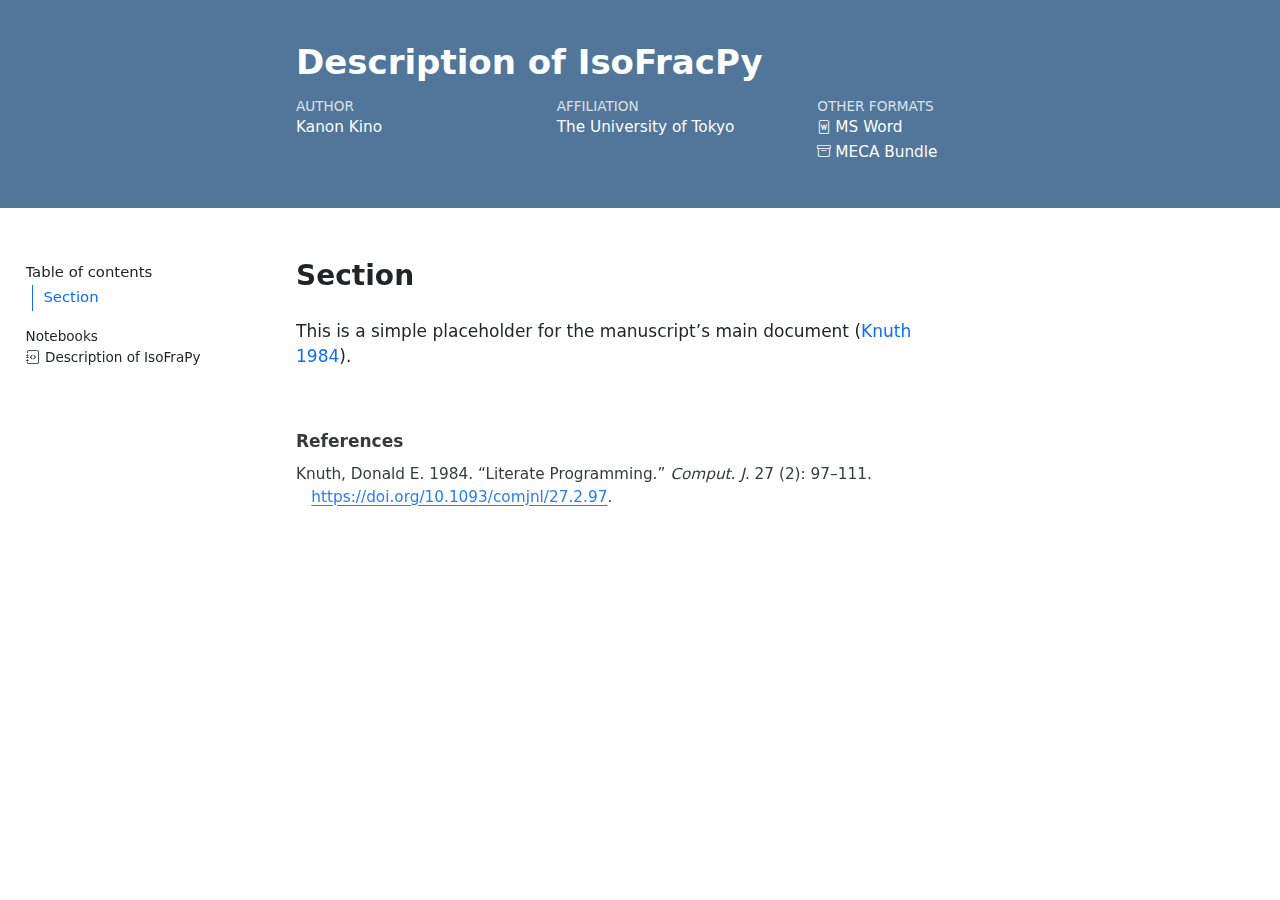
<file: manuscript/_manuscript/index.html>
<!DOCTYPE html>
<html xmlns="http://www.w3.org/1999/xhtml" lang="en" xml:lang="en"><head>

<meta charset="utf-8">
<meta name="generator" content="quarto-1.6.40">

<meta name="viewport" content="width=device-width, initial-scale=1.0, user-scalable=yes">


<title>Description of IsoFracPy</title>
<style>
code{white-space: pre-wrap;}
span.smallcaps{font-variant: small-caps;}
div.columns{display: flex; gap: min(4vw, 1.5em);}
div.column{flex: auto; overflow-x: auto;}
div.hanging-indent{margin-left: 1.5em; text-indent: -1.5em;}
ul.task-list{list-style: none;}
ul.task-list li input[type="checkbox"] {
  width: 0.8em;
  margin: 0 0.8em 0.2em -1em; /* quarto-specific, see https://github.com/quarto-dev/quarto-cli/issues/4556 */ 
  vertical-align: middle;
}
/* CSS for citations */
div.csl-bib-body { }
div.csl-entry {
  clear: both;
  margin-bottom: 0em;
}
.hanging-indent div.csl-entry {
  margin-left:2em;
  text-indent:-2em;
}
div.csl-left-margin {
  min-width:2em;
  float:left;
}
div.csl-right-inline {
  margin-left:2em;
  padding-left:1em;
}
div.csl-indent {
  margin-left: 2em;
}</style>


<script src="site_libs/clipboard/clipboard.min.js"></script>
<script src="site_libs/quarto-html/quarto.js"></script>
<script src="site_libs/quarto-html/popper.min.js"></script>
<script src="site_libs/quarto-html/tippy.umd.min.js"></script>
<script src="site_libs/quarto-html/anchor.min.js"></script>
<link href="site_libs/quarto-html/tippy.css" rel="stylesheet">
<link href="site_libs/quarto-html/quarto-syntax-highlighting-549806ee2085284f45b00abea8c6df48.css" rel="stylesheet" id="quarto-text-highlighting-styles">
<script src="site_libs/bootstrap/bootstrap.min.js"></script>
<link href="site_libs/bootstrap/bootstrap-icons.css" rel="stylesheet">
<link href="site_libs/bootstrap/bootstrap-def314685997ae775ed87effcd90cd1a.min.css" rel="stylesheet" append-hash="true" id="quarto-bootstrap" data-mode="light">
<script async="" src="https://hypothes.is/embed.js"></script>
<script>
  window.document.addEventListener("DOMContentLoaded", function (_event) {
    document.body.classList.add('hypothesis-enabled');
  });
</script>


<meta name="citation_title" content="Description of IsoFracPy">
<meta name="citation_author" content="Kanon Kino">
<meta name="citation_language" content="en">
<meta name="citation_reference" content="citation_title=Literate Programming;,citation_author=Donald E. Knuth;,citation_publication_date=1984-05;,citation_cover_date=1984-05;,citation_year=1984;,citation_fulltext_html_url=https://doi.org/10.1093/comjnl/27.2.97;,citation_issue=2;,citation_doi=10.1093/comjnl/27.2.97;,citation_issn=0010-4620;,citation_volume=27;,citation_journal_title=Comput. J.;,citation_publisher=Oxford University Press, Inc.;">
</head>

<body>

<header id="title-block-header" class="quarto-title-block default toc-left page-columns page-full">
  <div class="quarto-title-banner page-columns page-full">
    <div class="quarto-title column-body">
      <h1 class="title">Description of IsoFracPy</h1>
          </div>

    
    <div class="quarto-title-meta-container">
      <div class="quarto-title-meta-column-start">
            <div class="quarto-title-meta-author">
          <div class="quarto-title-meta-heading">Author</div>
          <div class="quarto-title-meta-heading">Affiliation</div>
          
                <div class="quarto-title-meta-contents">
            <p class="author">Kanon Kino </p>
          </div>
                <div class="quarto-title-meta-contents">
                    <p class="affiliation">
                        The University of Tokyo
                      </p>
                  </div>
                    </div>
        
        <div class="quarto-title-meta">

                      
          
                
              </div>
      </div>
      <div class="quarto-title-meta-column-end quarto-other-formats-target">
      <div class="quarto-alternate-formats"><div class="quarto-title-meta-heading">Other Formats</div><div class="quarto-title-meta-contents"><p><a href="index.docx"><i class="bi bi-file-word"></i>MS Word</a></p></div><div class="quarto-title-meta-contents"><p><a href="index-meca.zip" data-meca-link="true"><i class="bi bi-archive"></i>MECA Bundle</a></p></div></div></div>
    </div>



    <div class="quarto-other-links-text-target">
    </div>  </div>
</header><div id="quarto-content" class="page-columns page-rows-contents page-layout-article toc-left">
<div id="quarto-sidebar-toc-left" class="sidebar toc-left">
  <nav id="TOC" role="doc-toc" class="toc-active">
    <h2 id="toc-title">Table of contents</h2>
   
  <ul>
  <li><a href="#section" id="toc-section" class="nav-link active" data-scroll-target="#section">Section</a></li>
  </ul>
<div class="quarto-alternate-notebooks"><h2>Notebooks</h2><ul><li><a href="basics-preview.html"><i class="bi bi-journal-code"></i>Description of IsoFraPy</a></li></ul></div></nav>
</div>
<div id="quarto-margin-sidebar" class="sidebar margin-sidebar zindex-bottom">
</div>
<main class="content quarto-banner-title-block" id="quarto-document-content">



  


<section id="section" class="level2">
<h2 class="anchored" data-anchor-id="section">Section</h2>
<p>This is a simple placeholder for the manuscript’s main document <span class="citation" data-cites="knuth84">(<a href="#ref-knuth84" role="doc-biblioref">Knuth 1984</a>)</span>.</p>

</section>

<div id="quarto-appendix" class="default"><section class="quarto-appendix-contents" role="doc-bibliography" id="quarto-bibliography"><h2 class="anchored quarto-appendix-heading">References</h2><div id="refs" class="references csl-bib-body hanging-indent" data-entry-spacing="0" role="list">
<div id="ref-knuth84" class="csl-entry" role="listitem">
Knuth, Donald E. 1984. <span>“Literate Programming.”</span> <em>Comput. J.</em> 27 (2): 97–111. <a href="https://doi.org/10.1093/comjnl/27.2.97">https://doi.org/10.1093/comjnl/27.2.97</a>.
</div>
</div></section></div></main>
<!-- /main column -->
<script id="quarto-html-after-body" type="application/javascript">
window.document.addEventListener("DOMContentLoaded", function (event) {
  const toggleBodyColorMode = (bsSheetEl) => {
    const mode = bsSheetEl.getAttribute("data-mode");
    const bodyEl = window.document.querySelector("body");
    if (mode === "dark") {
      bodyEl.classList.add("quarto-dark");
      bodyEl.classList.remove("quarto-light");
    } else {
      bodyEl.classList.add("quarto-light");
      bodyEl.classList.remove("quarto-dark");
    }
  }
  const toggleBodyColorPrimary = () => {
    const bsSheetEl = window.document.querySelector("link#quarto-bootstrap");
    if (bsSheetEl) {
      toggleBodyColorMode(bsSheetEl);
    }
  }
  toggleBodyColorPrimary();  
  const icon = "";
  const anchorJS = new window.AnchorJS();
  anchorJS.options = {
    placement: 'right',
    icon: icon
  };
  anchorJS.add('.anchored');
  const isCodeAnnotation = (el) => {
    for (const clz of el.classList) {
      if (clz.startsWith('code-annotation-')) {                     
        return true;
      }
    }
    return false;
  }
  const onCopySuccess = function(e) {
    // button target
    const button = e.trigger;
    // don't keep focus
    button.blur();
    // flash "checked"
    button.classList.add('code-copy-button-checked');
    var currentTitle = button.getAttribute("title");
    button.setAttribute("title", "Copied!");
    let tooltip;
    if (window.bootstrap) {
      button.setAttribute("data-bs-toggle", "tooltip");
      button.setAttribute("data-bs-placement", "left");
      button.setAttribute("data-bs-title", "Copied!");
      tooltip = new bootstrap.Tooltip(button, 
        { trigger: "manual", 
          customClass: "code-copy-button-tooltip",
          offset: [0, -8]});
      tooltip.show();    
    }
    setTimeout(function() {
      if (tooltip) {
        tooltip.hide();
        button.removeAttribute("data-bs-title");
        button.removeAttribute("data-bs-toggle");
        button.removeAttribute("data-bs-placement");
      }
      button.setAttribute("title", currentTitle);
      button.classList.remove('code-copy-button-checked');
    }, 1000);
    // clear code selection
    e.clearSelection();
  }
  const getTextToCopy = function(trigger) {
      const codeEl = trigger.previousElementSibling.cloneNode(true);
      for (const childEl of codeEl.children) {
        if (isCodeAnnotation(childEl)) {
          childEl.remove();
        }
      }
      return codeEl.innerText;
  }
  const clipboard = new window.ClipboardJS('.code-copy-button:not([data-in-quarto-modal])', {
    text: getTextToCopy
  });
  clipboard.on('success', onCopySuccess);
  if (window.document.getElementById('quarto-embedded-source-code-modal')) {
    const clipboardModal = new window.ClipboardJS('.code-copy-button[data-in-quarto-modal]', {
      text: getTextToCopy,
      container: window.document.getElementById('quarto-embedded-source-code-modal')
    });
    clipboardModal.on('success', onCopySuccess);
  }
    var localhostRegex = new RegExp(/^(?:http|https):\/\/localhost\:?[0-9]*\//);
    var mailtoRegex = new RegExp(/^mailto:/);
      var filterRegex = new RegExp('/' + window.location.host + '/');
    var isInternal = (href) => {
        return filterRegex.test(href) || localhostRegex.test(href) || mailtoRegex.test(href);
    }
    // Inspect non-navigation links and adorn them if external
 	var links = window.document.querySelectorAll('a[href]:not(.nav-link):not(.navbar-brand):not(.toc-action):not(.sidebar-link):not(.sidebar-item-toggle):not(.pagination-link):not(.no-external):not([aria-hidden]):not(.dropdown-item):not(.quarto-navigation-tool):not(.about-link)');
    for (var i=0; i<links.length; i++) {
      const link = links[i];
      if (!isInternal(link.href)) {
        // undo the damage that might have been done by quarto-nav.js in the case of
        // links that we want to consider external
        if (link.dataset.originalHref !== undefined) {
          link.href = link.dataset.originalHref;
        }
      }
    }
  function tippyHover(el, contentFn, onTriggerFn, onUntriggerFn) {
    const config = {
      allowHTML: true,
      maxWidth: 500,
      delay: 100,
      arrow: false,
      appendTo: function(el) {
          return el.parentElement;
      },
      interactive: true,
      interactiveBorder: 10,
      theme: 'quarto',
      placement: 'bottom-start',
    };
    if (contentFn) {
      config.content = contentFn;
    }
    if (onTriggerFn) {
      config.onTrigger = onTriggerFn;
    }
    if (onUntriggerFn) {
      config.onUntrigger = onUntriggerFn;
    }
    window.tippy(el, config); 
  }
  const noterefs = window.document.querySelectorAll('a[role="doc-noteref"]');
  for (var i=0; i<noterefs.length; i++) {
    const ref = noterefs[i];
    tippyHover(ref, function() {
      // use id or data attribute instead here
      let href = ref.getAttribute('data-footnote-href') || ref.getAttribute('href');
      try { href = new URL(href).hash; } catch {}
      const id = href.replace(/^#\/?/, "");
      const note = window.document.getElementById(id);
      if (note) {
        return note.innerHTML;
      } else {
        return "";
      }
    });
  }
  const xrefs = window.document.querySelectorAll('a.quarto-xref');
  const processXRef = (id, note) => {
    // Strip column container classes
    const stripColumnClz = (el) => {
      el.classList.remove("page-full", "page-columns");
      if (el.children) {
        for (const child of el.children) {
          stripColumnClz(child);
        }
      }
    }
    stripColumnClz(note)
    if (id === null || id.startsWith('sec-')) {
      // Special case sections, only their first couple elements
      const container = document.createElement("div");
      if (note.children && note.children.length > 2) {
        container.appendChild(note.children[0].cloneNode(true));
        for (let i = 1; i < note.children.length; i++) {
          const child = note.children[i];
          if (child.tagName === "P" && child.innerText === "") {
            continue;
          } else {
            container.appendChild(child.cloneNode(true));
            break;
          }
        }
        if (window.Quarto?.typesetMath) {
          window.Quarto.typesetMath(container);
        }
        return container.innerHTML
      } else {
        if (window.Quarto?.typesetMath) {
          window.Quarto.typesetMath(note);
        }
        return note.innerHTML;
      }
    } else {
      // Remove any anchor links if they are present
      const anchorLink = note.querySelector('a.anchorjs-link');
      if (anchorLink) {
        anchorLink.remove();
      }
      if (window.Quarto?.typesetMath) {
        window.Quarto.typesetMath(note);
      }
      if (note.classList.contains("callout")) {
        return note.outerHTML;
      } else {
        return note.innerHTML;
      }
    }
  }
  for (var i=0; i<xrefs.length; i++) {
    const xref = xrefs[i];
    tippyHover(xref, undefined, function(instance) {
      instance.disable();
      let url = xref.getAttribute('href');
      let hash = undefined; 
      if (url.startsWith('#')) {
        hash = url;
      } else {
        try { hash = new URL(url).hash; } catch {}
      }
      if (hash) {
        const id = hash.replace(/^#\/?/, "");
        const note = window.document.getElementById(id);
        if (note !== null) {
          try {
            const html = processXRef(id, note.cloneNode(true));
            instance.setContent(html);
          } finally {
            instance.enable();
            instance.show();
          }
        } else {
          // See if we can fetch this
          fetch(url.split('#')[0])
          .then(res => res.text())
          .then(html => {
            const parser = new DOMParser();
            const htmlDoc = parser.parseFromString(html, "text/html");
            const note = htmlDoc.getElementById(id);
            if (note !== null) {
              const html = processXRef(id, note);
              instance.setContent(html);
            } 
          }).finally(() => {
            instance.enable();
            instance.show();
          });
        }
      } else {
        // See if we can fetch a full url (with no hash to target)
        // This is a special case and we should probably do some content thinning / targeting
        fetch(url)
        .then(res => res.text())
        .then(html => {
          const parser = new DOMParser();
          const htmlDoc = parser.parseFromString(html, "text/html");
          const note = htmlDoc.querySelector('main.content');
          if (note !== null) {
            // This should only happen for chapter cross references
            // (since there is no id in the URL)
            // remove the first header
            if (note.children.length > 0 && note.children[0].tagName === "HEADER") {
              note.children[0].remove();
            }
            const html = processXRef(null, note);
            instance.setContent(html);
          } 
        }).finally(() => {
          instance.enable();
          instance.show();
        });
      }
    }, function(instance) {
    });
  }
      let selectedAnnoteEl;
      const selectorForAnnotation = ( cell, annotation) => {
        let cellAttr = 'data-code-cell="' + cell + '"';
        let lineAttr = 'data-code-annotation="' +  annotation + '"';
        const selector = 'span[' + cellAttr + '][' + lineAttr + ']';
        return selector;
      }
      const selectCodeLines = (annoteEl) => {
        const doc = window.document;
        const targetCell = annoteEl.getAttribute("data-target-cell");
        const targetAnnotation = annoteEl.getAttribute("data-target-annotation");
        const annoteSpan = window.document.querySelector(selectorForAnnotation(targetCell, targetAnnotation));
        const lines = annoteSpan.getAttribute("data-code-lines").split(",");
        const lineIds = lines.map((line) => {
          return targetCell + "-" + line;
        })
        let top = null;
        let height = null;
        let parent = null;
        if (lineIds.length > 0) {
            //compute the position of the single el (top and bottom and make a div)
            const el = window.document.getElementById(lineIds[0]);
            top = el.offsetTop;
            height = el.offsetHeight;
            parent = el.parentElement.parentElement;
          if (lineIds.length > 1) {
            const lastEl = window.document.getElementById(lineIds[lineIds.length - 1]);
            const bottom = lastEl.offsetTop + lastEl.offsetHeight;
            height = bottom - top;
          }
          if (top !== null && height !== null && parent !== null) {
            // cook up a div (if necessary) and position it 
            let div = window.document.getElementById("code-annotation-line-highlight");
            if (div === null) {
              div = window.document.createElement("div");
              div.setAttribute("id", "code-annotation-line-highlight");
              div.style.position = 'absolute';
              parent.appendChild(div);
            }
            div.style.top = top - 2 + "px";
            div.style.height = height + 4 + "px";
            div.style.left = 0;
            let gutterDiv = window.document.getElementById("code-annotation-line-highlight-gutter");
            if (gutterDiv === null) {
              gutterDiv = window.document.createElement("div");
              gutterDiv.setAttribute("id", "code-annotation-line-highlight-gutter");
              gutterDiv.style.position = 'absolute';
              const codeCell = window.document.getElementById(targetCell);
              const gutter = codeCell.querySelector('.code-annotation-gutter');
              gutter.appendChild(gutterDiv);
            }
            gutterDiv.style.top = top - 2 + "px";
            gutterDiv.style.height = height + 4 + "px";
          }
          selectedAnnoteEl = annoteEl;
        }
      };
      const unselectCodeLines = () => {
        const elementsIds = ["code-annotation-line-highlight", "code-annotation-line-highlight-gutter"];
        elementsIds.forEach((elId) => {
          const div = window.document.getElementById(elId);
          if (div) {
            div.remove();
          }
        });
        selectedAnnoteEl = undefined;
      };
        // Handle positioning of the toggle
    window.addEventListener(
      "resize",
      throttle(() => {
        elRect = undefined;
        if (selectedAnnoteEl) {
          selectCodeLines(selectedAnnoteEl);
        }
      }, 10)
    );
    function throttle(fn, ms) {
    let throttle = false;
    let timer;
      return (...args) => {
        if(!throttle) { // first call gets through
            fn.apply(this, args);
            throttle = true;
        } else { // all the others get throttled
            if(timer) clearTimeout(timer); // cancel #2
            timer = setTimeout(() => {
              fn.apply(this, args);
              timer = throttle = false;
            }, ms);
        }
      };
    }
      // Attach click handler to the DT
      const annoteDls = window.document.querySelectorAll('dt[data-target-cell]');
      for (const annoteDlNode of annoteDls) {
        annoteDlNode.addEventListener('click', (event) => {
          const clickedEl = event.target;
          if (clickedEl !== selectedAnnoteEl) {
            unselectCodeLines();
            const activeEl = window.document.querySelector('dt[data-target-cell].code-annotation-active');
            if (activeEl) {
              activeEl.classList.remove('code-annotation-active');
            }
            selectCodeLines(clickedEl);
            clickedEl.classList.add('code-annotation-active');
          } else {
            // Unselect the line
            unselectCodeLines();
            clickedEl.classList.remove('code-annotation-active');
          }
        });
      }
  const findCites = (el) => {
    const parentEl = el.parentElement;
    if (parentEl) {
      const cites = parentEl.dataset.cites;
      if (cites) {
        return {
          el,
          cites: cites.split(' ')
        };
      } else {
        return findCites(el.parentElement)
      }
    } else {
      return undefined;
    }
  };
  var bibliorefs = window.document.querySelectorAll('a[role="doc-biblioref"]');
  for (var i=0; i<bibliorefs.length; i++) {
    const ref = bibliorefs[i];
    const citeInfo = findCites(ref);
    if (citeInfo) {
      tippyHover(citeInfo.el, function() {
        var popup = window.document.createElement('div');
        citeInfo.cites.forEach(function(cite) {
          var citeDiv = window.document.createElement('div');
          citeDiv.classList.add('hanging-indent');
          citeDiv.classList.add('csl-entry');
          var biblioDiv = window.document.getElementById('ref-' + cite);
          if (biblioDiv) {
            citeDiv.innerHTML = biblioDiv.innerHTML;
          }
          popup.appendChild(citeDiv);
        });
        return popup.innerHTML;
      });
    }
  }
});
</script>
</div> <!-- /content -->




</body></html>
</file>
<file: manuscript/_manuscript/site_libs/quarto-html/tippy.css>
.tippy-box[data-animation=fade][data-state=hidden]{opacity:0}[data-tippy-root]{max-width:calc(100vw - 10px)}.tippy-box{position:relative;background-color:#333;color:#fff;border-radius:4px;font-size:14px;line-height:1.4;white-space:normal;outline:0;transition-property:transform,visibility,opacity}.tippy-box[data-placement^=top]>.tippy-arrow{bottom:0}.tippy-box[data-placement^=top]>.tippy-arrow:before{bottom:-7px;left:0;border-width:8px 8px 0;border-top-color:initial;transform-origin:center top}.tippy-box[data-placement^=bottom]>.tippy-arrow{top:0}.tippy-box[data-placement^=bottom]>.tippy-arrow:before{top:-7px;left:0;border-width:0 8px 8px;border-bottom-color:initial;transform-origin:center bottom}.tippy-box[data-placement^=left]>.tippy-arrow{right:0}.tippy-box[data-placement^=left]>.tippy-arrow:before{border-width:8px 0 8px 8px;border-left-color:initial;right:-7px;transform-origin:center left}.tippy-box[data-placement^=right]>.tippy-arrow{left:0}.tippy-box[data-placement^=right]>.tippy-arrow:before{left:-7px;border-width:8px 8px 8px 0;border-right-color:initial;transform-origin:center right}.tippy-box[data-inertia][data-state=visible]{transition-timing-function:cubic-bezier(.54,1.5,.38,1.11)}.tippy-arrow{width:16px;height:16px;color:#333}.tippy-arrow:before{content:"";position:absolute;border-color:transparent;border-style:solid}.tippy-content{position:relative;padding:5px 9px;z-index:1}
</file>
<file: manuscript/_manuscript/site_libs/quarto-html/quarto-syntax-highlighting-549806ee2085284f45b00abea8c6df48.css>
/* quarto syntax highlight colors */
:root {
  --quarto-hl-ot-color: #003B4F;
  --quarto-hl-at-color: #657422;
  --quarto-hl-ss-color: #20794D;
  --quarto-hl-an-color: #5E5E5E;
  --quarto-hl-fu-color: #4758AB;
  --quarto-hl-st-color: #20794D;
  --quarto-hl-cf-color: #003B4F;
  --quarto-hl-op-color: #5E5E5E;
  --quarto-hl-er-color: #AD0000;
  --quarto-hl-bn-color: #AD0000;
  --quarto-hl-al-color: #AD0000;
  --quarto-hl-va-color: #111111;
  --quarto-hl-bu-color: inherit;
  --quarto-hl-ex-color: inherit;
  --quarto-hl-pp-color: #AD0000;
  --quarto-hl-in-color: #5E5E5E;
  --quarto-hl-vs-color: #20794D;
  --quarto-hl-wa-color: #5E5E5E;
  --quarto-hl-do-color: #5E5E5E;
  --quarto-hl-im-color: #00769E;
  --quarto-hl-ch-color: #20794D;
  --quarto-hl-dt-color: #AD0000;
  --quarto-hl-fl-color: #AD0000;
  --quarto-hl-co-color: #5E5E5E;
  --quarto-hl-cv-color: #5E5E5E;
  --quarto-hl-cn-color: #8f5902;
  --quarto-hl-sc-color: #5E5E5E;
  --quarto-hl-dv-color: #AD0000;
  --quarto-hl-kw-color: #003B4F;
}

/* other quarto variables */
:root {
  --quarto-font-monospace: SFMono-Regular, Menlo, Monaco, Consolas, "Liberation Mono", "Courier New", monospace;
}

pre > code.sourceCode > span {
  color: #003B4F;
}

code span {
  color: #003B4F;
}

code.sourceCode > span {
  color: #003B4F;
}

div.sourceCode,
div.sourceCode pre.sourceCode {
  color: #003B4F;
}

code span.ot {
  color: #003B4F;
  font-style: inherit;
}

code span.at {
  color: #657422;
  font-style: inherit;
}

code span.ss {
  color: #20794D;
  font-style: inherit;
}

code span.an {
  color: #5E5E5E;
  font-style: inherit;
}

code span.fu {
  color: #4758AB;
  font-style: inherit;
}

code span.st {
  color: #20794D;
  font-style: inherit;
}

code span.cf {
  color: #003B4F;
  font-weight: bold;
  font-style: inherit;
}

code span.op {
  color: #5E5E5E;
  font-style: inherit;
}

code span.er {
  color: #AD0000;
  font-style: inherit;
}

code span.bn {
  color: #AD0000;
  font-style: inherit;
}

code span.al {
  color: #AD0000;
  font-style: inherit;
}

code span.va {
  color: #111111;
  font-style: inherit;
}

code span.bu {
  font-style: inherit;
}

code span.ex {
  font-style: inherit;
}

code span.pp {
  color: #AD0000;
  font-style: inherit;
}

code span.in {
  color: #5E5E5E;
  font-style: inherit;
}

code span.vs {
  color: #20794D;
  font-style: inherit;
}

code span.wa {
  color: #5E5E5E;
  font-style: italic;
}

code span.do {
  color: #5E5E5E;
  font-style: italic;
}

code span.im {
  color: #00769E;
  font-style: inherit;
}

code span.ch {
  color: #20794D;
  font-style: inherit;
}

code span.dt {
  color: #AD0000;
  font-style: inherit;
}

code span.fl {
  color: #AD0000;
  font-style: inherit;
}

code span.co {
  color: #5E5E5E;
  font-style: inherit;
}

code span.cv {
  color: #5E5E5E;
  font-style: italic;
}

code span.cn {
  color: #8f5902;
  font-style: inherit;
}

code span.sc {
  color: #5E5E5E;
  font-style: inherit;
}

code span.dv {
  color: #AD0000;
  font-style: inherit;
}

code span.kw {
  color: #003B4F;
  font-weight: bold;
  font-style: inherit;
}

.prevent-inlining {
  content: "</";
}

/*# sourceMappingURL=ae99138f4fbc2fb4c9f5e5cd69c22459.css.map */
</file>
